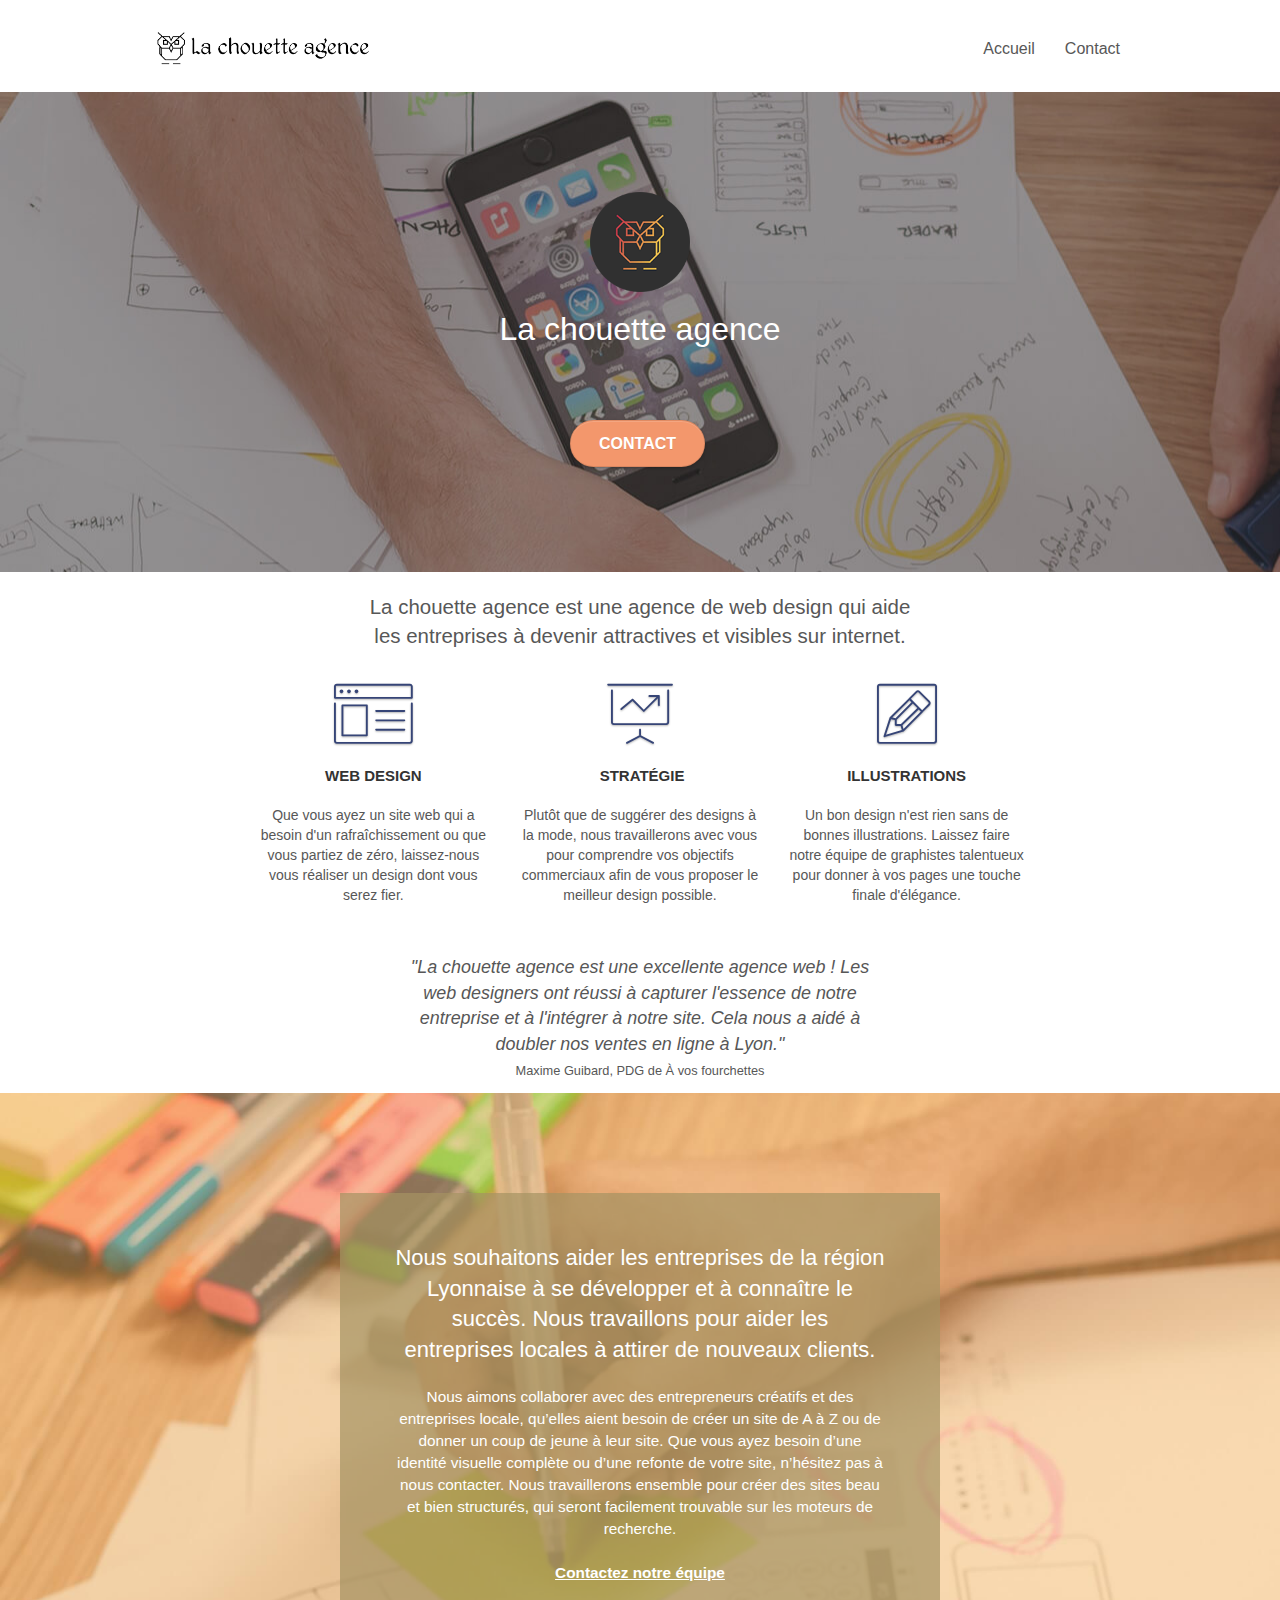
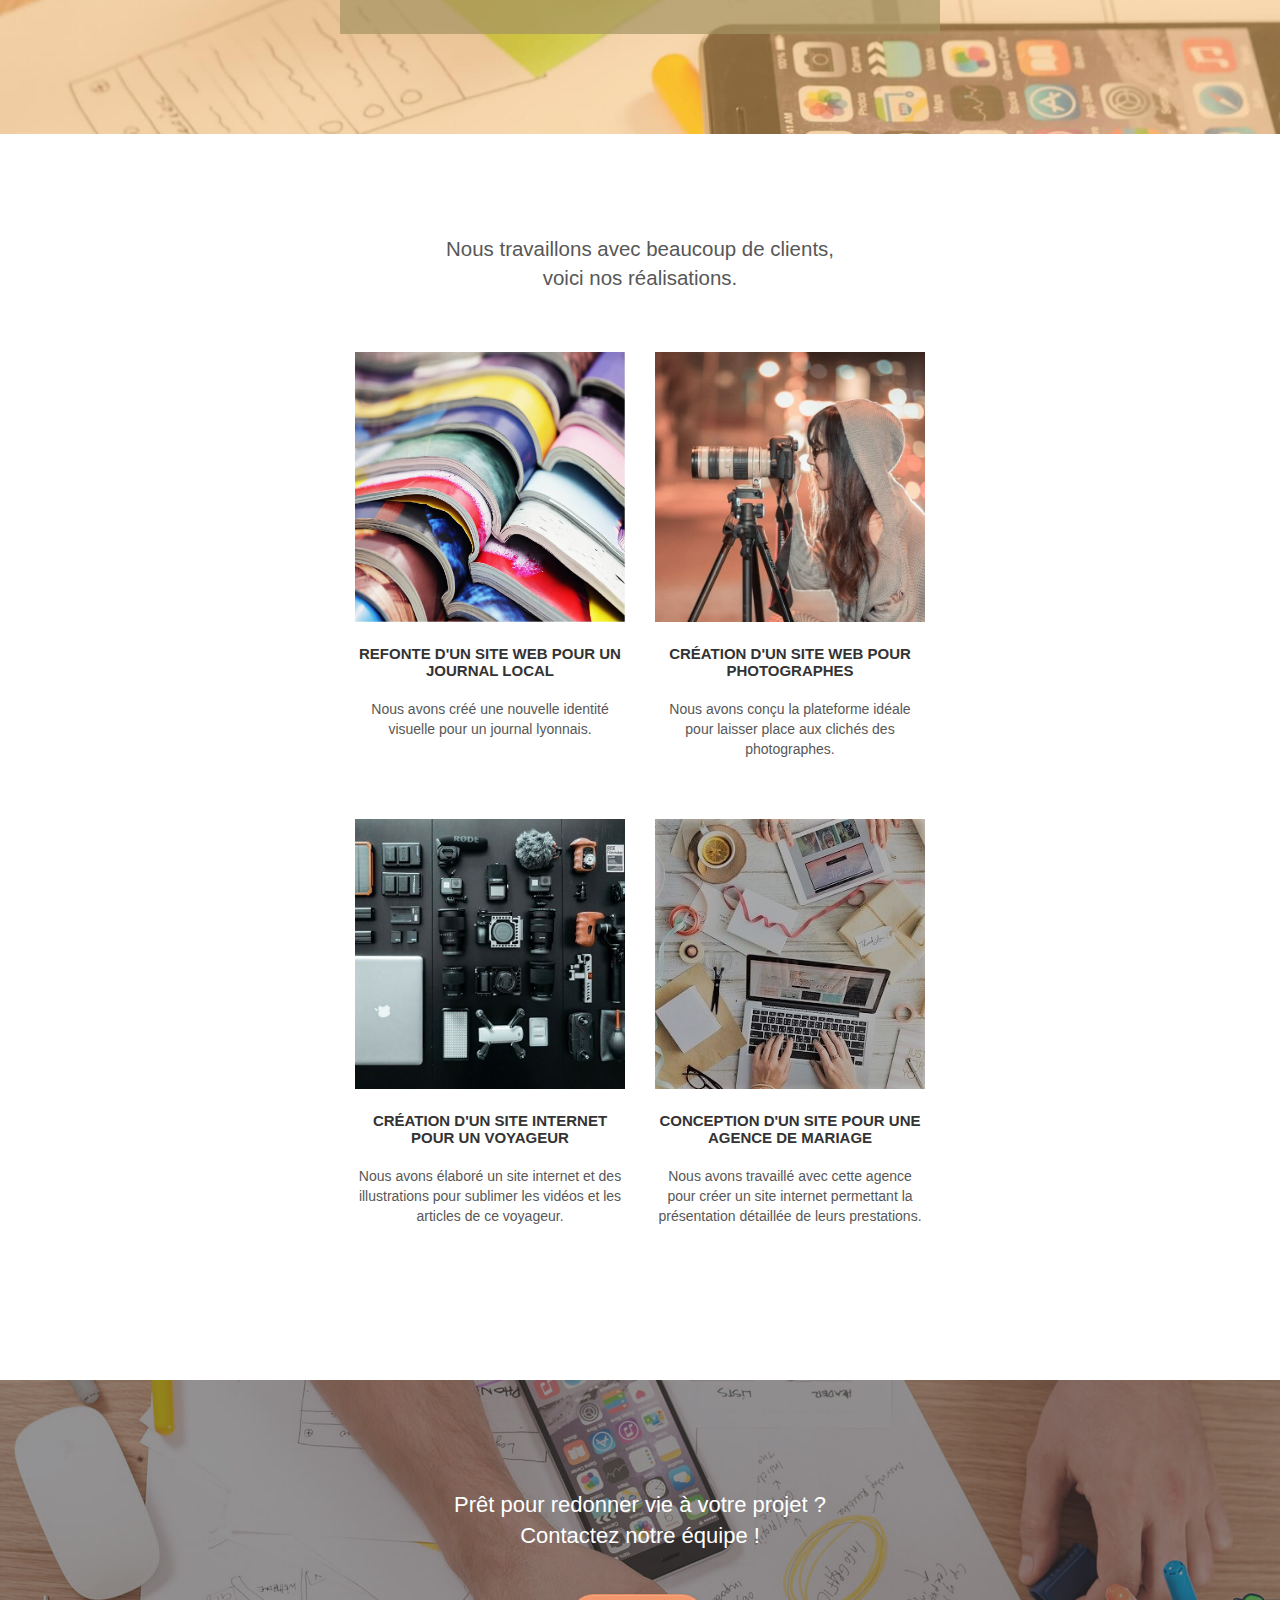
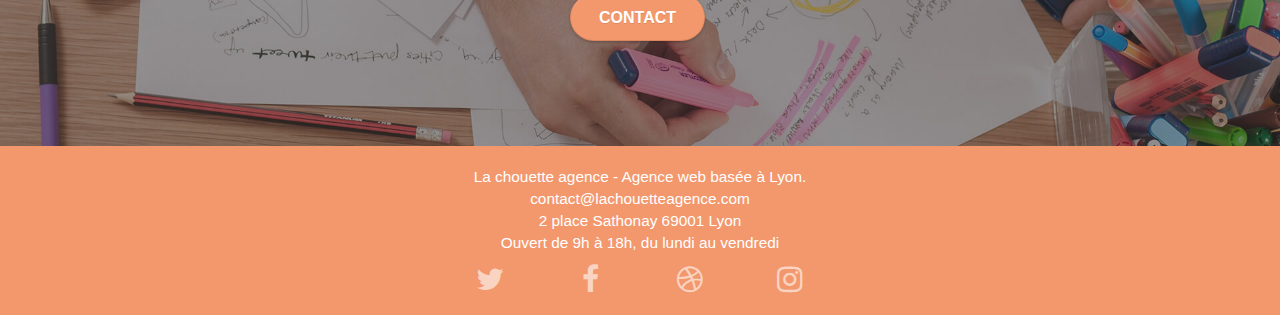
<file: index.html>
<!doctype html>
<html lang="fr">
<head>
    <meta charset="utf-8">
    <meta name="keywords" content="entreprise web design, création de site web, création de site internet, Lyon, courtier en solutions numériques, stratégie web marketing, compositions graphiques">
    <meta name="description" content="Bienvenue chez La Chouette Agence. Nous vous proposons un ensemble de services liés au numérique : création et refonte de sites web, stratégie UX/UI sur mesure et compositions graphiques numériques.">
    <meta name="viewport" content="width=device-width, initial-scale=0.86, maximum-scale=1, minimum-scale=0.86">
    <link rel="shortcut icon" type="image/png" href="./img/favicon.jpg">
    
	<link rel="stylesheet" type="text/css" href="./css/bootstrap.css">
	<link rel="stylesheet" type="text/css" href="./css/style.css">
	<link rel="stylesheet" type="text/css" href="./css/font-awesome.css">
	<link rel="stylesheet" type="text/css" href="./css/et-line.css">

	<script src="./js/jquery-2.1.0.js"></script>
	<script src="./js/bootstrap.js"></script>

    <title>La Chouette Agence - Accueil</title>

    
<!-- Analytics -->
 
<!-- Analytics END -->
    
</head>
<body>
<!-- Principal conteneur -->
<div class="page-container">
    
<!-- bloc-0 -->
<div class="bloc bgc-white l-bloc " id="bloc-0">
	<div class="container bloc-sm">
		<nav class="navbar row">
			<div class="navbar-header">
				<a class="navbar-brand" href="index.html"><img src="img/la-chouette-agence.png" alt="Logo de l'agence web design La Chouette Agence basée à Lyon" height="40" /></a>
				<button id="nav-toggle" type="button" class="ui-navbar-toggle navbar-toggle" data-toggle="collapse" data-target=".navbar-1">
					<span class="sr-only">Toggle navigation</span><span class="icon-bar"></span><span class="icon-bar"></span><span class="icon-bar"></span>
				</button>
			</div>
			<div class="collapse navbar-collapse navbar-1 special-dropdown-nav">
				<ul class="site-navigation nav navbar-nav">
					<li>
						<a href="index.html">Accueil</a>
					</li>
					<li>
						<a href="contact.html">Contact</a>
					</li>
				</ul>
			</div>
		</nav>
	</div>
</div>
<!-- bloc-0 END -->

<!-- bloc-1-presentation -->
<div class="bloc bgc-dark-slate-blue bg-banniere d-bloc bg-t-edge bloc-bg-texture texture-paper b-parallax" id="bloc-1-hero">
	<div class="container bloc-lg">
		<div class="row tight-width-whitespace">
			<div class="col-sm-12">
				<img src="img/logo.png" class="center-block image-resize-mode" width="100" alt="Logo de l'agence web design La Chouette Agence basée à Lyon" />
				<h1 class="text-center hero-bloc-text tc-white ">
					La chouette agence
				</h1>
				<div class="text-center">
					<a href="contact.html" class="btn btn-lg btn-clean btn-rd cta-hero btn-atomic-tangerine" id="cta-hero">Contact</a>
				</div>
			</div>
		</div>
	</div>
</div>
<!-- bloc-1-presentation END -->

<!-- bloc-2-services -->
<div class="bloc bgc-white l-bloc" id="bloc-2-services">
	<br class="container bloc-md">
		<div class="row">
			<div class="col-sm-12 text-center">
					<p class="text-center__home">La chouette agence est une agence de web design qui aide<br>
					les entreprises à devenir attractives et visibles sur internet.
					</p>
			</div>
		</div>
		<div class="row voffset-lg med-width-whitespace">
			<div class="col-sm-4">
				<div class="text-center">
					<span class="et-icon-browser sm-shadow icon-dark-slate-blue icons icon-lg"></span>
				</div>
				<h3 class="mg-md text-center">
					Web design
				</h3>
				<p class="text-center ">
					Que vous ayez un site web qui a besoin d'un rafraîchissement ou que vous partiez de zéro, laissez-nous vous réaliser un design dont vous serez fier.
				</p>
			</div>
			<div class="col-sm-4">
				<div class="text-center">
					<span class="et-icon-presentation sm-shadow icon-dark-slate-blue icons icon-lg"></span>
				</div>
				<h3 class="mg-md text-center">
					&nbsp;Stratégie
				</h3>
				<p class="text-center ">
					Plutôt que de suggérer des designs à la mode, nous travaillerons avec vous pour comprendre vos objectifs commerciaux afin de vous proposer le meilleur design possible.<br>
				</p>
			</div>
			<div class="col-sm-4">
				<div class="text-center">
					<span class="et-icon-edit sm-shadow icon-dark-slate-blue icons icon-lg"></span>
				</div>
				<h3 class="mg-md text-center">
					Illustrations
				</h3>
				<p class="text-center">
					Un bon design n'est rien sans de bonnes illustrations. Laissez faire notre équipe de graphistes talentueux pour donner à vos pages une touche finale d'élégance.
				</p>
			</div>
		</div>
		<br class="row voffset-lg voffset">
			<br class="col-xs-12 col-md-8 col-md-offset-2 text-center">
				<p class="text-center__home text-center__home--quote">
					"La chouette agence est une excellente agence web ! Les<br>
					web designers ont réussi à capturer l'essence de notre<br>
					entreprise et à l'intégrer à notre site. Cela nous a aidé à<br>
					doubler nos ventes en ligne à Lyon."<br>
					<span>Maxime Guibard, PDG de À vos fourchettes</span>	
				</p>
			</div>
		</div>
	
<!-- bloc-2-services END -->

<!-- bloc-3-what-i-do -->
<div class="bloc tc-white bgc-atomic-tangerine bg-presentation d-bloc bloc-bg-texture texture-paper b-parallax" id="bloc-3-what-i-do">
	<div class="container bloc-lg">
		<div class="row tight-width-whitespace black-background">
			<div class="col-sm-12">
				<h2 class="mg-md text-center tc-white">
					Nous souhaitons aider les entreprises de la région Lyonnaise à se développer et à connaître le succès. Nous travaillons pour aider les entreprises locales à attirer de nouveaux clients.<br>
				</h2>
				<p class="text-center white">
					Nous aimons collaborer avec des entrepreneurs créatifs et des entreprises locale, qu’elles aient besoin de créer un site de A à Z ou de donner un coup de jeune à leur site. Que vous ayez besoin d’une identité visuelle complète ou d’une refonte de votre site, n’hésitez pas à nous contacter. Nous travaillerons ensemble pour créer des sites beau et bien structurés, qui seront facilement trouvable sur les moteurs de recherche. <br><br><a class="ltc-white bold-link" href="contact.html">Contactez notre équipe</a><br>
				</p>
			</div>
		</div>
	</div>
</div>
<!-- bloc-3-what-i-do END -->

<!-- bloc-4-portfolio -->
<div class="bloc bgc-white bg-lines-h2-bg bg-repeat l-bloc" id="bloc-4-portfolio">
	<div class="container bloc-lg">
		<div class="row">
			<div class="col-sm-12 text-center">
				<p class="text-center__home">
					Nous travaillons avec beaucoup de clients,<br>
					voici nos réalisations.
				</p>
			</div>
		</div>
		<div class="row tight-width-whitespace portfolio-row">
			<div class="col-sm-6">
				<a href="#" data-lightbox="img/1.jpg" data-gallery-id="gallery-1" data-caption="Refonte d'un site web pour un journal local" data-frame="snapshot-lb"><img src="img/1.jpg" alt="Photo d'une pile de magazines de presse" class="img-responsive portfolio-thumb" /></a>
				<h3 class="mg-md text-center">
					Refonte d'un site web pour un journal local
				</h3>
				<p class="text-center">
					Nous avons créé une nouvelle identité visuelle pour un journal lyonnais.
				</p>
			</div>
			<div class="col-sm-6">
				<a href="#" data-lightbox="img/2.jpg" data-gallery-id="gallery-1" data-caption="Création d'un site web pour photographes" data-frame="snapshot-lb"><img src="img/2.jpg" class="img-responsive portfolio-thumb" alt="Photo d'une photographe professionnelle au cours d'une de ses prestations" /></a>
				<h3 class="mg-md text-center">
					Création d'un site web pour photographes
				</h3>
				<p class="text-center">
					Nous avons conçu la plateforme idéale pour laisser place aux clichés des photographes.
				</p>
			</div>
		</div>
		<div class="row tight-width-whitespace portfolio-row">
			<div class="col-sm-6">
				<a href="#" data-lightbox="img/3.jpg" data-gallery-id="gallery-1" data-caption="Création d'un site internet pour un voyageur" data-frame="snapshot-lb"><img src="img/3.jpg" class="img-responsive portfolio-thumb" alt="Photo de matériel de photographie"/></a>
				<h3 class="mg-md text-center">
					Création d'un site internet pour un voyageur
				</h3>
				<p class="text-center">
					Nous avons élaboré un site internet et des illustrations pour sublimer les vidéos et les articles de ce voyageur.
				</p>
			</div>
			<div class="col-sm-6">
				<a href="#" data-lightbox="img/4.jpg" data-gallery-id="gallery-1" data-caption="Conception d'un site pour une agence de mariage" data-frame="snapshot-lb"><img src="img/4.jpg" class="img-responsive portfolio-thumb" alt="Photo de l'espace de travail collaboratif d'une agence de mariage, vue de dessus" /></a>
				<h3 class="mg-md text-center">
					Conception d'un site pour une agence de mariage
				</h3>
				<p class="text-center">
					Nous avons travaillé avec cette agence pour créer un site internet permettant la présentation détaillée de leurs prestations.
				</p>
			</div>
		</div>
	</div>
</div>
<!-- bloc-4-portfolio END -->

<!-- bloc-5-cta -->
<div class="bloc bgc-dark-slate-blue bg-banniere d-bloc bloc-bg-texture texture-paper" id="bloc-5-cta">
	<div class="container bloc-lg">
		<div class="row">
			<h2 class="mg-md text-center tc-white">
				Prêt pour redonner vie à votre projet ?<br>Contactez notre équipe !
			</h2>
			<div class="col-sm-12 text-center">
				<a href="contact.html" class="btn btn-atomic-tangerine btn-clean btn-rd btn-lg cta-hero">Contact</a>
			</div>
		</div>
	</div>
</div>
<!-- bloc-5-cta END -->

<!-- ScrollToTop Button -->
<a class="bloc-button btn btn-d scrollToTop" onclick="scrollToTarget('1')"><span class="fa fa-chevron-up"></span></a>
<!-- ScrollToTop Button END-->

<!-- Footer - bloc-8 -->
<div class="bloc bgc-atomic-tangerine d-bloc" id="bloc-8">
	<div class="container bloc-sm">
		<div class="row">
			<div class="col-sm-12">
				<p class="text-center white">
					La chouette agence - Agence web basée à Lyon.<br>
					contact@lachouetteagence.com<br>2 place Sathonay 69001 Lyon<br>
					Ouvert de 9h à 18h, du lundi au vendredi<br>
				</p>
				<div class="row row-no-gutters social">
					<div class="col-sm-3">
						<div class="text-center">
							<a class="social" href="index.html"><span class="fa fa-twitter icon-md"></span></a>
						</div>
					</div>
					<div class="col-sm-3">
						<div class="text-center">
							<a class="social" href="index.html"><span class="fa fa-facebook icon-md"></span></a>
						</div>
					</div>
					<div class="col-sm-3">
						<div class="text-center">
							<a class="social" href="index.html"><span class="fa fa-dribbble icon-md"></span></a>
						</div>
					</div>
					<div class="col-sm-3">
						<div class="text-center">
							<a class="social" href="index.html"><span class="fa fa-instagram icon-md"></span></a>
						</div>
					</div>
				</div>
			</div>
		</div>
	</div>
</div>

<!-- Principal conteneur END -->
</body>
</html>
</file>
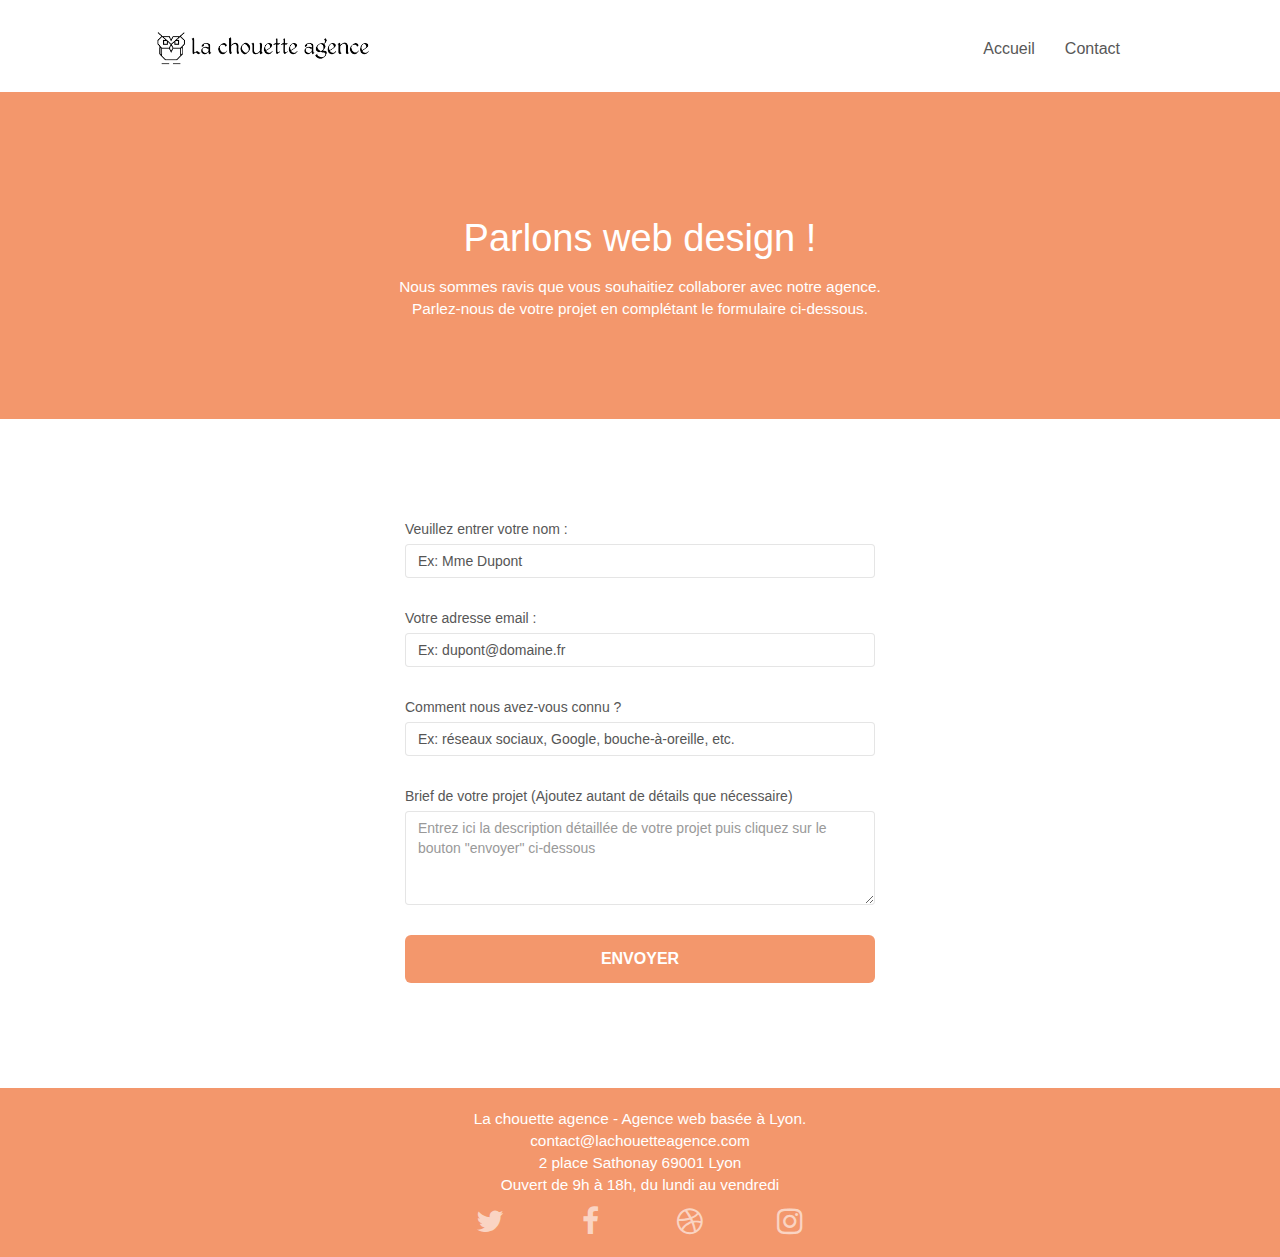
<file: contact.html>
<!doctype html>
<html lang="fr">
<head>
    <meta charset="utf-8">
    <meta name="keywords" content="entreprise web design, création de site web, création de site internet, Lyon, courtier en solutions numériques, stratégie web marketing, compositions graphiques, page de contact">
    <meta name="description" content="Bienvenue chez La Chouette Agence. Nous vous proposons un ensemble de services liés au numérique : création et refonte de sites web, stratégie UX/UI sur mesure et compositions graphiques numériques.">
    <meta name="viewport" content="width=device-width, initial-scale=0.86, maximum-scale=1, minimum-scale=0.86">
    <link rel="shortcut icon" type="image/png" href="./img/favicon.jpg">
    
	<link rel="stylesheet" type="text/css" href="./css/bootstrap.css">
	<link rel="stylesheet" type="text/css" href="./css/style.css">
	<link rel="stylesheet" type="text/css" href="./css/font-awesome.css">
	<link rel="stylesheet" type="text/css" href="./css/et-line.css">

	<script src="./js/jquery-2.1.0.js"></script>
	<script src="./js/bootstrap.js"></script>

    <title>La Chouette Agence - Accueil</title>

    
<!-- Analytics -->
 
<!-- Analytics END -->
    
</head>
<body>
   
<!-- bloc-0 -->
<div class="bloc bgc-white l-bloc " id="bloc-0">
	<div class="container bloc-sm">
		<nav class="navbar row">
			<div class="navbar-header">
				<a class="navbar-brand" href="index.html"><img src="img/la-chouette-agence.png" alt="Logo de l'agence web design La Chouette Agence basée à Lyon" height="40" /></a>
				<button id="nav-toggle" type="button" class="ui-navbar-toggle navbar-toggle" data-toggle="collapse" data-target=".navbar-1">
					<span class="sr-only">Toggle navigation</span><span class="icon-bar"></span><span class="icon-bar"></span><span class="icon-bar"></span>
				</button>
			</div>
			<div class="collapse navbar-collapse navbar-1 special-dropdown-nav">
				<ul class="site-navigation nav navbar-nav">
					<li>
						<a href="index.html">Accueil</a>
					</li>
					<li>
						<a href="contact.html">Contact</a>
					</li>
				</ul>
			</div>
		</nav>
	</div>
</div>
<!-- bloc-0 END -->

<!-- bloc-6 -->
<div class="bloc bg-dots-bg bg-repeat bgc-atomic-tangerine d-bloc bloc-bg-texture texture-paper" id="bloc-6">
	<div class="container bloc-lg">
		<div class="row">
			<div class="col-sm-12">
				<h2 class="text-center hero-bloc-text tc-white">
					Parlons web design !
				</h2>
				<p class="text-center mg-lg tc-white tight-width-whitespace">
					Nous sommes ravis que vous souhaitiez collaborer avec notre agence.<br>
					Parlez-nous de votre projet en complétant le formulaire ci-dessous.
				</p>
			</div>
		</div>
	</div>
</div>
<!-- bloc-6 END -->

<!-- bloc-7 -->
<div class="bloc bgc-white l-bloc" id="bloc-7">
	<div class="container bloc-lg">
		<div class="row row--form">
			<div class="col-sm-6 col-sm-6--form">
				<form id="form_1">
					<div class="form-group">
						<label for="name">
							Veuillez entrer votre nom :
						</label>
						<input id="name" class="form-control" name="name" type="text" value="Ex: Mme Dupont" required />
					</div>
					<div class="form-group">
						<label for="email">
							Votre adresse email :
						</label>
						<input id="email" class="form-control" name="email" type="email" value="Ex: dupont@domaine.fr" required />
					</div>
					<div class="form-group">
						<label for="source">
							Comment nous avez-vous connu ?
						</label>
						<input id="source" class="form-control" type="text" name="source" required value="Ex: réseaux sociaux, Google, bouche-à-oreille, etc." />
					</div>
					<div class="form-group">
						<label for="brief">
							Brief de votre projet (Ajoutez autant de détails que nécessaire)<br>
						</label><textarea id="brief" class="form-control" name="brief" placeholder='Entrez ici la description détaillée de votre projet puis cliquez sur le bouton "envoyer" ci-dessous' rows="4" cols="50" required></textarea>
					</div> 
					<button class="bloc-button btn btn-lg btn-block cta-hero btn-atomic-tangerine" type="submit">
						Envoyer
					</button>
				</form>
			</div>
		</div>
	</div>
</div>
<!-- bloc-7 END -->

<!-- ScrollToTop Button -->
<a class="bloc-button btn btn-d scrollToTop" onclick="scrollToTarget('1')"><span class="fa fa-chevron-up"></span></a>
<!-- ScrollToTop Button END-->


<!-- Footer - bloc-8 -->
<div class="bloc bgc-atomic-tangerine d-bloc" id="bloc-8">
	<div class="container bloc-sm">
		<div class="row">
			<div class="col-sm-12">
				<p class="text-center white">
					La chouette agence - Agence web basée à Lyon.<br>
					contact@lachouetteagence.com<br>2 place Sathonay 69001 Lyon<br>
					Ouvert de 9h à 18h, du lundi au vendredi<br>
				</p>
				<div class="row row-no-gutters social">
					<div class="col-sm-3">
						<div class="text-center">
							<a class="social" href="index.html"><span class="fa fa-twitter icon-md"></span></a>
						</div>
					</div>
					<div class="col-sm-3">
						<div class="text-center">
							<a class="social" href="index.html"><span class="fa fa-facebook icon-md"></span></a>
						</div>
					</div>
					<div class="col-sm-3">
						<div class="text-center">
							<a class="social" href="index.html"><span class="fa fa-dribbble icon-md"></span></a>
						</div>
					</div>
					<div class="col-sm-3">
						<div class="text-center">
							<a class="social" href="index.html"><span class="fa fa-instagram icon-md"></span></a>
						</div>
					</div>
				</div>
			</div>
		</div>
	</div>
</div>

<!-- Principal conteneur END -->
</body>
</html>
</file>
<file: css/style.css>
body {
    margin: 0;
    padding: 0;
    box-sizing: border-box;
    max-width: 100%;
    background: #FFF;
}

a,
button {
    transition: all .3s ease-in-out;
    outline: none!important;
}

a:hover {
    text-decoration: none;
    cursor: pointer;
}

#page-loading-blocs-notifaction {
    position: fixed;
    top: 0;
    bottom: 0;
    width: 100%;
    z-index: 100000;
    background: #FFFFFF url("img/pageload-spinner.gif") no-repeat center center;
}

.bloc {
    width: 100%;
    clear: both;
    background: 50% 50% no-repeat;
    padding: 0 50px;
    background-size: cover;
    position: relative;
}

.bloc .container {
    padding-left: 0;
    padding-right: 0;
}

.bloc-lg {
    padding: 100px 50px;
}

.bloc-md {
    padding: 50px;
}

.bloc-sm {
    padding: 20px 50px;
}

.bg-center,
.bg-l-edge,
.bg-r-edge,
.bg-t-edge,
.bg-b-edge,
.bg-tl-edge,
.bg-bl-edge,
.bg-tr-edge,
.bg-br-edge,
.bg-repeat {
    background-size: auto!important;
}

.bg-repeat {
    background: repeat;
}

.bg-t-edge {
    background: top no-repeat;
}

.bloc-bg-texture::before {
    content: "";
    background-size: 2px 2px;
    position: absolute;
    top: 0;
    bottom: 0;
    left: 0;
    right: 0;
}



.b-parallax {
    background-attachment: fixed;
}

.d-bloc {
    color: rgba(255, 255, 255, .7);
}

.d-bloc button:hover {
    color: rgba(255, 255, 255, .9);
}

.d-bloc .icon-round,
.d-bloc .icon-square,
.d-bloc .icon-rounded,
.d-bloc .icon-semi-rounded-a,
.d-bloc .icon-semi-rounded-b {
    border-color: rgba(255, 255, 255, .9);
}

.d-bloc .divider-h span {
    border-color: rgba(255, 255, 255, .2);
}

.d-bloc .a-btn,
.d-bloc .navbar a,
.d-bloc .navbar-brand,
.d-bloc a .icon-sm,
.d-bloc a .icon-md,
.d-bloc a .icon-lg,
.d-bloc a .icon-xl,
.d-bloc h1 a,
.d-bloc h2 a,
.d-bloc h3 a,
.d-bloc h4 a,
.d-bloc h5 a,
.d-bloc h6 a,
.d-bloc p a {
    color: rgba(255, 255, 255, .6);
}

.d-bloc .a-btn:hover,
.d-bloc .navbar a:hover,
.d-bloc .navbar-brand:hover,
.d-bloc a:hover .icon-sm,
.d-bloc a:hover .icon-md,
.d-bloc a:hover .icon-lg,
.d-bloc a:hover .icon-xl,
.d-bloc h1 a:hover,
.d-bloc h2 a:hover,
.d-bloc h3 a:hover,
.d-bloc h4 a:hover,
.d-bloc h5 a:hover,
.d-bloc h6 a:hover,
.d-bloc p a:hover {
    color: rgba(255, 255, 255, 1);
}

.d-bloc .navbar-toggle .icon-bar {
    background: rgba(255, 255, 255, 1);
}

.d-bloc .btn-wire,
.d-bloc .btn-wire:hover {
    color: rgba(255, 255, 255, 1);
    border-color: rgba(255, 255, 255, 1);
}

.d-bloc .panel {
    color: rgba(0, 0, 0, .5);
}

.d-bloc .panel button:hover {
    color: rgba(0, 0, 0, .7);
}

.d-bloc .panel icon {
    border-color: rgba(0, 0, 0, .7);
}

.d-bloc .panel .divider-h span {
    border-color: rgba(0, 0, 0, .1);
}

.d-bloc .panel .a-btn {
    color: rgba(0, 0, 0, .6);
}

.d-bloc .panel .a-btn:hover {
    color: rgba(0, 0, 0, 1);
}

.d-bloc .panel .btn-wire,
.d-bloc .panel .btn-wire:hover {
    color: rgba(0, 0, 0, .7);
    border-color: rgba(0, 0, 0, .3);
}

.d-bloc .panel,
.l-bloc {
    color: rgba(0, 0, 0, .5);
}

.d-bloc .panel button:hover,
.l-bloc button:hover {
    color: rgba(0, 0, 0, .7);
}

.l-bloc .icon-round,
.l-bloc .icon-square,
.l-bloc .icon-rounded,
.l-bloc .icon-semi-rounded-a,
.l-bloc .icon-semi-rounded-b {
    border-color: rgba(0, 0, 0, .7);
}

.d-bloc .panel .divider-h span,
.l-bloc .divider-h span {
    border-color: rgba(0, 0, 0, .1);
}

.d-bloc .panel .a-btn,
.l-bloc .a-btn,
.l-bloc .navbar a,
.l-bloc .navbar-brand,
.l-bloc a .icon-sm,
.l-bloc a .icon-md,
.l-bloc a .icon-lg,
.l-bloc a .icon-xl,
.l-bloc h1 a,
.l-bloc h2 a,
.l-bloc h3 a,
.l-bloc h4 a,
.l-bloc h5 a,
.l-bloc h6 a,
.l-bloc p a {
    color: rgba(0, 0, 0, .6);
}

.d-bloc .panel .a-btn:hover,
.l-bloc .a-btn:hover,
.l-bloc .navbar a:hover,
.l-bloc .navbar-brand:hover,
.l-bloc a:hover .icon-sm,
.l-bloc a:hover .icon-md,
.l-bloc a:hover .icon-lg,
.l-bloc a:hover .icon-xl,
.l-bloc h1 a:hover,
.l-bloc h2 a:hover,
.l-bloc h3 a:hover,
.l-bloc h4 a:hover,
.l-bloc h5 a:hover,
.l-bloc h6 a:hover,
.l-bloc p a:hover {
    color: rgba(0, 0, 0, 1);
}

.l-bloc .navbar-toggle .icon-bar {
    color: rgba(0, 0, 0, .6);
}

.d-bloc .panel .btn-wire,
.d-bloc .panel .btn-wire:hover,
.l-bloc .btn-wire,
.l-bloc .btn-wire:hover {
    color: rgba(0, 0, 0, .7);
    border-color: rgba(0, 0, 0, .3);
}

.voffset {
    margin-top: 30px;
}

.voffset-lg {
    margin-top: 80px;
}

.row-no-gutters {
    margin-right: 0;
    margin-left: 0;
}

.row.row-no-gutters > [class^="col-"],
.row.row-no-gutters > [class*=" col-"] {
    padding-right: 0;
    padding-left: 0;
}

#bloc-1-hero h1 {
    font-size: 32px;
}

.navbar {
    margin-bottom: 0;
    z-index: 1;
}

.navbar-brand {
    height: auto;
    padding: 3px 15px;
    font-size: 25px;
    font-weight: normal;
    font-weight: 600;
    line-height: 44px;
}

.navbar-brand img {
    max-height: 200px;
    margin: 0 5px 0 0;
    display: inline;
}

.nav-center .navbar-brand img {
    margin: 0;
}

.navbar .nav {
    padding-top: 2px;
    margin-right: -16px;
    float: right;
    z-index: 1;
}

.nav > li {
    float: left;
    margin-top: 4px;
    font-size: 16px;
}

.navbar-nav .open .dropdown-menu > li > a {
    text-align: inherit;
}

.nav > li a:hover,
.nav > li a:focus {
    background: transparent;
}

.navbar-toggle {
    margin: 10px 10px 0 0;
    border: 0px;
}

.navbar-toggle:hover {
    background: transparent!important;
}

.navbar-toggle .icon-bar {
    background-color: rgba(0, 0, 0, .5);
    width: 26px;
}

.nav-invert .navbar .nav {
    float: left;
}

.nav-invert .navbar-header,
.nav-invert .navbar-brand {
    float: right;
    position: relative;
    z-index: 2;
}

@media (min-width: 768px) {
    .site-navigation {
        position: absolute;
        top: 50%;
        right: 20px;
        transform: translate(0, -50%);
    }
    .nav > li .dropdown-menu a,
    .nav > li .dropdown-menu a:hover {
        color: #484848;
    }
    .nav-invert .site-navigation {
        left: 0;
        right: 0;
    }
    .nav-center {
        text-align: center;
    }
    .nav-center .navbar-header {
        width: 100%;
    }
    .nav-center .navbar-header,
    .nav-center .navbar-brand,
    .nav-center .nav > li {
        float: none;
        display: inline-block;
    }
    .nav-center .site-navigation {
        position: relative;
        width: 100%;
        right: 0;
        margin-right: 0px;
        margin-top: 20px;
    }
    .nav-center.mini-nav .navbar-toggle {
        float: none;
        margin: 10px auto 0;
    }
}

.nav > li > .dropdown a {
    background: none!important;
    display: block;
    padding: 14px 15px;
}

nav .caret {
    margin: 0 5px;
}

.dropdown-menu .dropdown-menu {
    top: -8px;
    left: 100%;
}

.dropdown-menu .dropmenu-flow-right {
    top: 100%;
    left: 0;
    margin-left: -1px;
    border-top-left-radius: 0;
    border-top-right-radius: 0;
}

.dropdown-menu .dropdown span {
    border: 4px solid black;
    border-top-color: transparent;
    border-right-color: transparent;
    border-bottom-color: transparent;
    margin: 6px -5px 0 0!important;
    float: right;
}

.mg-md {
    margin-top: 10px;
    margin-bottom: 20px;
}

.mg-lg {
    margin-top: 10px;
    margin-bottom: 40px;
}

.btn {
    margin: 0 5px 5px 0;
}

.btn.pull-right {
    margin: 0 0 5px 5px;
}

.btn-d,
.btn-d:hover,
.btn-d:focus {
    color: #FFF;
    background: rgba(0, 0, 0, .3);
}

button {
    outline: none!important;
}

.btn-rd {
    border-radius: 40px;
}

.btn-clean {
    border: 1px solid rgba(0, 0, 0, .08);
    border-bottom-color: rgba(0, 0, 0, .1);
    text-shadow: 0 1px 0 rgba(0, 0, 1, .1);
    box-shadow: 0 1px 3px rgba(0, 0, 1, .25), inset 0 1px 0 0 rgba(255, 255, 255, .15);
}

.icon-md {
    font-size: 30px!important;
}

.icon-lg {
    font-size: 60px!important;
}

.sm-shadow {
    text-shadow: 0 1px 2px rgba(0, 0, 0, .3);
}

.panel-sq,
.panel-sq .panel-heading,
.panel-sq .panel-footer {
    border-radius: 0;
}

.panel-rd {
    border-radius: 30px;
}

.panel-rd .panel-heading {
    border-radius: 29px 29px 0 0;
}

.panel-rd .panel-footer {
    border-radius: 0 0 29px 29px;
}

.form-control {
    border-color: rgba(0, 0, 0, .1);
    box-shadow: none;
}

.scrollToTop {
    width: 40px;
    height: 40px;
    position: fixed;
    bottom: 20px;
    right: 20px;
    opacity: 0;
    z-index: 500;
    transition: all .3s ease-in-out;
}

.scrollToTop span {
    margin-top: 6px;
}

.showScrollTop {
    font-size: 14px;
    opacity: 1;
}

a[data-lightbox] {
    position: relative;
    display: block;
    text-align: center;
}

a[data-lightbox]:hover::before {
    content: "+";
    font-family: "HelveticaNeue-Light", "Helvetica Neue Light", "Helvetica Neue", Helvetica, Arial;
    font-size: 32px;
    width: 50px;
    height: 50px;
    margin-left: -25px;
    border-radius: 50%;
    background: rgba(0, 0, 0, .6);
    color: #FFF;
    font-weight: 100;
    z-index: 1;
    position: absolute;
    top: 50%;
    transform: translateY(-50%);
}

a[data-lightbox]:hover img {
    opacity: 0.6;
    animation-fill-mode: none;
}

#lightbox-modal {
    display: flex;
    align-items: center;
}

#lightbox-modal .modal-dialog {
    width: 90%;
    max-width: 900px;
    margin: 0 auto 0;
}

#lightbox-modal .modal-dialog img {
    max-height: 90vh;
    margin: 0 auto;
}

.lightbox-caption {
    padding: 20px;
    color: #FFF;
    background: rgba(0, 0, 0, .5);
    position: absolute;
    left: 15px;
    right: 15px;
    bottom: 5px;
}

.close-lightbox {
    color: #FFF;
    font-size: 30px;
    position: absolute;
    top: 20px;
    right: 20px;
    z-index: 20;
    background: rgba(0, 0, 0, .5);
    border: none;
    line-height: 30px;
    padding: 0 9px 5px;
    opacity: 0.3;
}

.close-lightbox:hover,
.next-lightbox:hover,
.prev-lightbox:hover {
    opacity: 1.0;
    color: #FFF;
}

.next-lightbox,
.prev-lightbox {
    font-size: 20px;
    color: rgba(255, 255, 255, .9);
    background: rgba(0, 0, 0, .5);
    transition: all .2s ease-in-out;
    position: absolute;
    top: 45%;
    z-index: 1;
    opacity: 0.4;
}

.next-lightbox {
    padding: 6px 8px 1px 13px;
    right: 25px;
}

.prev-lightbox {
    padding: 6px 13px 1px 10px;
    left: 25px;
}

.snapshot-lb .modal-body {
    padding-bottom: 45px;
}

.snapshot-lb .lightbox-caption {
    padding: 0;
    color: rgba(0, 0, 0, .5);
    background: none;
}

h1,
h2,
h3,
h4,
h5,
h6,
p,
label,
.btn,
a {
    font-family: "helvetica";
    font-weight: 400;
    color: #575757!important;
}

.container {
    max-width: 1000px;
}

.hero-bloc-text {
    font-size: 38px;
}

.hero-bloc-text-sub {
    font-size: 36px;
}

.statement-bloc-text {
    line-height: 26px;
    font-style: italic;
    font-size: 20px;
    text-align: center;
    font-weight: lighter;
    max-width: 520px;
    margin: auto auto auto auto;
}

p {
    font-size: 14px;
}

.tight-width-whitespace {
    max-width: 600px;
    margin: auto auto auto auto;
}

.h1 {
    font-size: 20px;
    font-family: "Open Sans";
}

.cta-hero {
    margin-top: 22px;
    color: #FFFFFF!important;
    text-transform: uppercase;
    padding: 12px 28px 12px 28px;
    font-size: 16px;
    font-weight: 700;
}

.social {
    max-width: 400px;
    margin: auto auto auto auto;
}

h2 {
    font-size: 22px;
    line-height: 1.4em;
}

h3 {
    font-size: 15px;
    text-transform: uppercase;
    font-weight: 700;
    color: #333333!important;
}

.med-width-whitespace {
    max-width: 800px;
    margin: auto auto auto auto;
    box-shadow: 0px 0px 0px #000000;
}

h1 {
    color: #333333!important;
}

h4 {
    color: #333333!important;
}

.icons {
    margin-bottom: 14px;
    margin-top: 24px;
}

.white {
    color: #FFFFFF!important;
}

.portfolio-thumb {
    margin-bottom: 24px;
}

.portfolio-row {
    margin-bottom: 44px;
    margin-top: 50px;
}

.avatar {
    box-shadow: 0px 4px 9px rgba(0, 0, 0, 0.3);
}

.black-background {
    background-color: rgba(165, 147, 99, 0.7);
    padding: 40px 40px 40px 40px;
}

.bold-link {
    font-weight: 900;
    text-decoration: underline!important;
}

.bgc-white {
    background-color: #FFFFFF;
}

.bgc-dark-slate-blue {
    background-color: #364577;
}

.bgc-atomic-tangerine {
    background-color: #F3976C;
}

.tc-white {
    color: white!important;
}

.btn-atomic-tangerine {
    background: #F3976C;
    color: #FFFFFF!important;
}

.btn-atomic-tangerine:hover {
    background: #c27956!important;
    color: #FFFFFF!important;
}

.ltc-white {
    color: #FFFFFF!important;
}

.ltc-white:hover {
    color: #cccccc!important;
}

.ltc-atomic-tangerine {
    color: #F3976C!important;
}

.ltc-atomic-tangerine:hover {
    color: #c27956!important;
}

.icon-dark-slate-blue {
    color: #364577!important;
    border-color: #364577!important;
}

.bg-banniere {
    background-image: url("../img/la-chouette-agence-banniere.jpg");
}

.bg-presentation {
    background-image: url("../img/image-de-presentation.jpg");
}

@media (max-width: 1024px) {
    .bloc {
        padding-left: 20px;
        padding-right: 20px;
    }
    .bloc.full-width-bloc,
    .bloc-tile-2.full-width-bloc .container,
    .bloc-tile-3.full-width-bloc .container,
    .bloc-tile-4.full-width-bloc .container {
        padding-left: 0;
        padding-right: 0;
    }
}

@media (max-width: 992px) and (min-width: 768px) {
    .navbar .nav {
        max-width: 80%
    }
    .nav-center.navbar .nav {
        max-width: 100%
    }
}

@media only screen and (min-width: 768px) and (max-width: 1024px) and (orientation: landscape) {
    .b-parallax {
        background-attachment: scroll;
    }
}

@media only screen and (min-width: 1024px) and (max-width: 1366px) {
    .b-parallax {
        background-attachment: scroll;
    }
}

@media (max-width: 991px) {
    .container {
        width: 100%;
    }
    .b-parallax {
        background-attachment: scroll;
    }
    .page-container,
    #hero-bloc {
        overflow-x: hidden;
        position: relative;
    }
    .bloc-group,
    .bloc-group .bloc {
        display: block;
        width: 100%;
    }
    .bloc-fill-screen .fill-bloc-top-edge,
    .bloc-fill-screen .fill-bloc-bottom-edge {
        padding: 0 20px;
    }
}

@media (max-width: 767px) {
    .page-container {
        overflow-x: hidden;
        position: relative;
    }
    .b-parallax {
        background-attachment: scroll;
    }
    .navbar .nav {
        padding-top: 0;
        border-top: 1px solid rgba(0, 0, 0, .2);
        float: none!important;
    }
    .navbar.row {
        margin-left: 0;
        margin-right: 0;
    }
    .site-navigation {
        position: inherit;
        transform: none;
    }
    .nav > li {
        margin-top: 0;
        border-bottom: 1px solid rgba(0, 0, 0, .1);
        background: rgba(0, 0, 0, .05);
        text-align: left;
        padding-left: 15px;
        width: 100%;
    }
    .nav > li:hover {
        background: rgba(0, 0, 0, .08);
    }
    .dropdown .dropdown a .caret {
        float: none;
        margin: 5px 0 0 10px!important;
        border: 4px solid black;
        border-bottom-color: transparent;
        border-right-color: transparent;
        border-left-color: transparent;
    }
    #hero-bloc .navbar .nav {
        background: rgba(0, 0, 0, .8);
    }
    #hero-bloc .navbar .nav a {
        color: rgba(255, 255, 255, .6);
    }
    .hero {
        padding: 50px 0;
    }
    .hero-nav {
        left: -1px;
        right: -1px;
    }
    .navbar-collapse {
        padding: 0;
        overflow-x: hidden;
        box-shadow: none;
    }
    .site-navigation {
        width: 100%;
    }

    .site-navigation > li {
        padding-left: 16vw;
    }
    
    .navbar-brand img {
        max-height: 40px;
        width: auto;
    }
    .nav-invert .navbar-header {
        float: none;
        width: 100%;
    }
    .nav-invert .navbar-toggle {
        float: left;
        margin-left: 10px;
    }
    .bloc {
        padding-left: 0;
        padding-right: 0;
    }
    .bloc-xxl,
    .bloc-xl,
    .bloc-lg {
        padding: 40px 0;
        display: flex;
        flex-direction: column;
    }
    .bloc-sm,
    .bloc-md {
        padding-left: 0;
        padding-right: 0;
    }
    .bloc-tile-2 .container,
    .bloc-tile-3 .container,
    .bloc-tile-4 .container,
    .bloc-fill-screen .fill-bloc-top-edge,
    .bloc-fill-screen .fill-bloc-bottom-edge {
        padding-left: 0;
        padding-right: 0;
    }
    .a-block {
        padding: 0 10px;
    }
    .btn-dwn {
        display: none;
    }
    .voffset {
        margin-top: 5px;
    }
    .voffset-md {
        margin-top: 20px;
    }
    .voffset-lg {
        margin-top: 30px;
    }
    form {
        padding: 5px;
    }
    .close-lightbox {
        display: inline-block;
    }
    .blocsapp-device-iphone5 {
        background-size: 216px 425px;
        padding-top: 60px;
        width: 216px;
        height: 425px;
    }
    .blocsapp-device-iphone5 img {
        width: 180px;
        height: 320px;
    }
}

@media (max-width: 400px) {
    .bloc {
        padding-left: 0;
        padding-right: 0;
    }
}

@media (max-width: 767px) {
    .bloc-mob-center-text {
        text-align: center;
    }
}

/*Overload*/

.col-sm-12 > h1 {
    font-size: 2vw;
    color: white!important;
    margin-bottom: 50px;
}

.col-sm-12 > h2 {
    color: white!important;
}

.col-sm-12 > p {
    font-size: 1.2vw;
}

.form-group {
    margin-bottom: 30px;
}

.text-center__home {
    font-size: 1.6vw!important;
}

.text-center__home--quote {
    font-size: 1.4vw!important;
    text-align: center;
    font-style: italic;
}

.text-center__home--quote > span {
    font-size: 1vw!important;
    font-style: normal;
}

.row--form {
    display: flex;
    justify-content: center;
}

@media screen and (max-width:1020px) {
    .text-center__home {
        font-size: 2vw!important;
    }
    .col-sm-12 > p {
        font-size: 1.8vw;
    }
    .text-center__home--quote > span {
        font-size: 1.5vw!important;
    }
}

@media screen and (max-width:770px) {
    .text-center__home {
        font-size: 2.8vw!important;
    }
    .col-sm-12 > p {
        font-size: 2.5vw;
    }
    .text-center__home--quote > span {
        font-size: 2.2vw!important;
    }
    a[data-lightbox] {
        display: flex;
        justify-content: center;
    }
    .portfolio-thumb {
        margin-top: 30px;
        width: 90%;
    }
    .social {
        display: flex;
        flex-direction: row;
        justify-content: space-around;
    }
}

@media screen and (max-width:500px) {
    .text-center__home {
        font-size: 3vw!important;
    }
    .col-sm-12 > p {
        font-size: 2.8vw;
    }
    .text-center__home--quote > span {
        font-size: 2.6vw!important;
    }
    .col-sm-12 > h2 {
        font-size: 5vw!important;
    }
    .col-sm-12 > p {
        font-size: 3.5vw!important;
    }
}
</file>
<file: css/et-line.css>
@font-face {
    font-family: et-line;
    src: url(../fonts/et-line.eot);
    src: url(../fonts/et-line.eot?#iefix) format('embedded-opentype'), url(../fonts/et-line.woff) format('woff'), url(../fonts/et-line.ttf) format('truetype'), url(../fonts/et-line.svg#et-line) format('svg');
    font-weight: 400;
    font-style: normal
}

.et-icon-adjustments,
.et-icon-alarmclock,
.et-icon-anchor,
.et-icon-aperture,
.et-icon-attachment,
.et-icon-bargraph,
.et-icon-basket,
.et-icon-beaker,
.et-icon-bike,
.et-icon-book-open,
.et-icon-briefcase,
.et-icon-browser,
.et-icon-calendar,
.et-icon-camera,
.et-icon-caution,
.et-icon-chat,
.et-icon-circle-compass,
.et-icon-clipboard,
.et-icon-clock,
.et-icon-cloud,
.et-icon-compass,
.et-icon-desktop,
.et-icon-dial,
.et-icon-document,
.et-icon-documents,
.et-icon-download,
.et-icon-dribbble,
.et-icon-edit,
.et-icon-envelope,
.et-icon-expand,
.et-icon-facebook,
.et-icon-flag,
.et-icon-focus,
.et-icon-gears,
.et-icon-genius,
.et-icon-gift,
.et-icon-global,
.et-icon-globe,
.et-icon-googleplus,
.et-icon-grid,
.et-icon-happy,
.et-icon-hazardous,
.et-icon-heart,
.et-icon-hotairballoon,
.et-icon-hourglass,
.et-icon-key,
.et-icon-laptop,
.et-icon-layers,
.et-icon-lifesaver,
.et-icon-lightbulb,
.et-icon-linegraph,
.et-icon-linkedin,
.et-icon-lock,
.et-icon-magnifying-glass,
.et-icon-map,
.et-icon-map-pin,
.et-icon-megaphone,
.et-icon-mic,
.et-icon-mobile,
.et-icon-newspaper,
.et-icon-notebook,
.et-icon-paintbrush,
.et-icon-paperclip,
.et-icon-pencil,
.et-icon-phone,
.et-icon-picture,
.et-icon-pictures,
.et-icon-piechart,
.et-icon-presentation,
.et-icon-pricetags,
.et-icon-printer,
.et-icon-profile-female,
.et-icon-profile-male,
.et-icon-puzzle,
.et-icon-quote,
.et-icon-recycle,
.et-icon-refresh,
.et-icon-ribbon,
.et-icon-rss,
.et-icon-sad,
.et-icon-scissors,
.et-icon-scope,
.et-icon-search,
.et-icon-shield,
.et-icon-speedometer,
.et-icon-strategy,
.et-icon-streetsign,
.et-icon-tablet,
.et-icon-target,
.et-icon-telescope,
.et-icon-toolbox,
.et-icon-tools,
.et-icon-tools-2,
.et-icon-trophy,
.et-icon-tumblr,
.et-icon-twitter,
.et-icon-upload,
.et-icon-video,
.et-icon-wallet,
.et-icon-wine {
    font-family: et-line;
    speak: none;
    font-style: normal;
    font-weight: 400;
    font-variant: normal;
    text-transform: none;
    line-height: 1;
    -webkit-font-smoothing: antialiased;
    -moz-osx-font-smoothing: grayscale;
    display: inline-block
}

.et-icon-mobile:before {
    content: "\e000"
}

.et-icon-laptop:before {
    content: "\e001"
}

.et-icon-desktop:before {
    content: "\e002"
}

.et-icon-tablet:before {
    content: "\e003"
}

.et-icon-phone:before {
    content: "\e004"
}

.et-icon-document:before {
    content: "\e005"
}

.et-icon-documents:before {
    content: "\e006"
}

.et-icon-search:before {
    content: "\e007"
}

.et-icon-clipboard:before {
    content: "\e008"
}

.et-icon-newspaper:before {
    content: "\e009"
}

.et-icon-notebook:before {
    content: "\e00a"
}

.et-icon-book-open:before {
    content: "\e00b"
}

.et-icon-browser:before {
    content: "\e00c"
}

.et-icon-calendar:before {
    content: "\e00d"
}

.et-icon-presentation:before {
    content: "\e00e"
}

.et-icon-picture:before {
    content: "\e00f"
}

.et-icon-pictures:before {
    content: "\e010"
}

.et-icon-video:before {
    content: "\e011"
}

.et-icon-camera:before {
    content: "\e012"
}

.et-icon-printer:before {
    content: "\e013"
}

.et-icon-toolbox:before {
    content: "\e014"
}

.et-icon-briefcase:before {
    content: "\e015"
}

.et-icon-wallet:before {
    content: "\e016"
}

.et-icon-gift:before {
    content: "\e017"
}

.et-icon-bargraph:before {
    content: "\e018"
}

.et-icon-grid:before {
    content: "\e019"
}

.et-icon-expand:before {
    content: "\e01a"
}

.et-icon-focus:before {
    content: "\e01b"
}

.et-icon-edit:before {
    content: "\e01c"
}

.et-icon-adjustments:before {
    content: "\e01d"
}

.et-icon-ribbon:before {
    content: "\e01e"
}

.et-icon-hourglass:before {
    content: "\e01f"
}

.et-icon-lock:before {
    content: "\e020"
}

.et-icon-megaphone:before {
    content: "\e021"
}

.et-icon-shield:before {
    content: "\e022"
}

.et-icon-trophy:before {
    content: "\e023"
}

.et-icon-flag:before {
    content: "\e024"
}

.et-icon-map:before {
    content: "\e025"
}

.et-icon-puzzle:before {
    content: "\e026"
}

.et-icon-basket:before {
    content: "\e027"
}

.et-icon-envelope:before {
    content: "\e028"
}

.et-icon-streetsign:before {
    content: "\e029"
}

.et-icon-telescope:before {
    content: "\e02a"
}

.et-icon-gears:before {
    content: "\e02b"
}

.et-icon-key:before {
    content: "\e02c"
}

.et-icon-paperclip:before {
    content: "\e02d"
}

.et-icon-attachment:before {
    content: "\e02e"
}

.et-icon-pricetags:before {
    content: "\e02f"
}

.et-icon-lightbulb:before {
    content: "\e030"
}

.et-icon-layers:before {
    content: "\e031"
}

.et-icon-pencil:before {
    content: "\e032"
}

.et-icon-tools:before {
    content: "\e033"
}

.et-icon-tools-2:before {
    content: "\e034"
}

.et-icon-scissors:before {
    content: "\e035"
}

.et-icon-paintbrush:before {
    content: "\e036"
}

.et-icon-magnifying-glass:before {
    content: "\e037"
}

.et-icon-circle-compass:before {
    content: "\e038"
}

.et-icon-linegraph:before {
    content: "\e039"
}

.et-icon-mic:before {
    content: "\e03a"
}

.et-icon-strategy:before {
    content: "\e03b"
}

.et-icon-beaker:before {
    content: "\e03c"
}

.et-icon-caution:before {
    content: "\e03d"
}

.et-icon-recycle:before {
    content: "\e03e"
}

.et-icon-anchor:before {
    content: "\e03f"
}

.et-icon-profile-male:before {
    content: "\e040"
}

.et-icon-profile-female:before {
    content: "\e041"
}

.et-icon-bike:before {
    content: "\e042"
}

.et-icon-wine:before {
    content: "\e043"
}

.et-icon-hotairballoon:before {
    content: "\e044"
}

.et-icon-globe:before {
    content: "\e045"
}

.et-icon-genius:before {
    content: "\e046"
}

.et-icon-map-pin:before {
    content: "\e047"
}

.et-icon-dial:before {
    content: "\e048"
}

.et-icon-chat:before {
    content: "\e049"
}

.et-icon-heart:before {
    content: "\e04a"
}

.et-icon-cloud:before {
    content: "\e04b"
}

.et-icon-upload:before {
    content: "\e04c"
}

.et-icon-download:before {
    content: "\e04d"
}

.et-icon-target:before {
    content: "\e04e"
}

.et-icon-hazardous:before {
    content: "\e04f"
}

.et-icon-piechart:before {
    content: "\e050"
}

.et-icon-speedometer:before {
    content: "\e051"
}

.et-icon-global:before {
    content: "\e052"
}

.et-icon-compass:before {
    content: "\e053"
}

.et-icon-lifesaver:before {
    content: "\e054"
}

.et-icon-clock:before {
    content: "\e055"
}

.et-icon-aperture:before {
    content: "\e056"
}

.et-icon-quote:before {
    content: "\e057"
}

.et-icon-scope:before {
    content: "\e058"
}

.et-icon-alarmclock:before {
    content: "\e059"
}

.et-icon-refresh:before {
    content: "\e05a"
}

.et-icon-happy:before {
    content: "\e05b"
}

.et-icon-sad:before {
    content: "\e05c"
}

.et-icon-facebook:before {
    content: "\e05d"
}

.et-icon-twitter:before {
    content: "\e05e"
}

.et-icon-googleplus:before {
    content: "\e05f"
}

.et-icon-rss:before {
    content: "\e060"
}

.et-icon-tumblr:before {
    content: "\e061"
}

.et-icon-linkedin:before {
    content: "\e062"
}

.et-icon-dribbble:before {
    content: "\e063"
}
</file>
